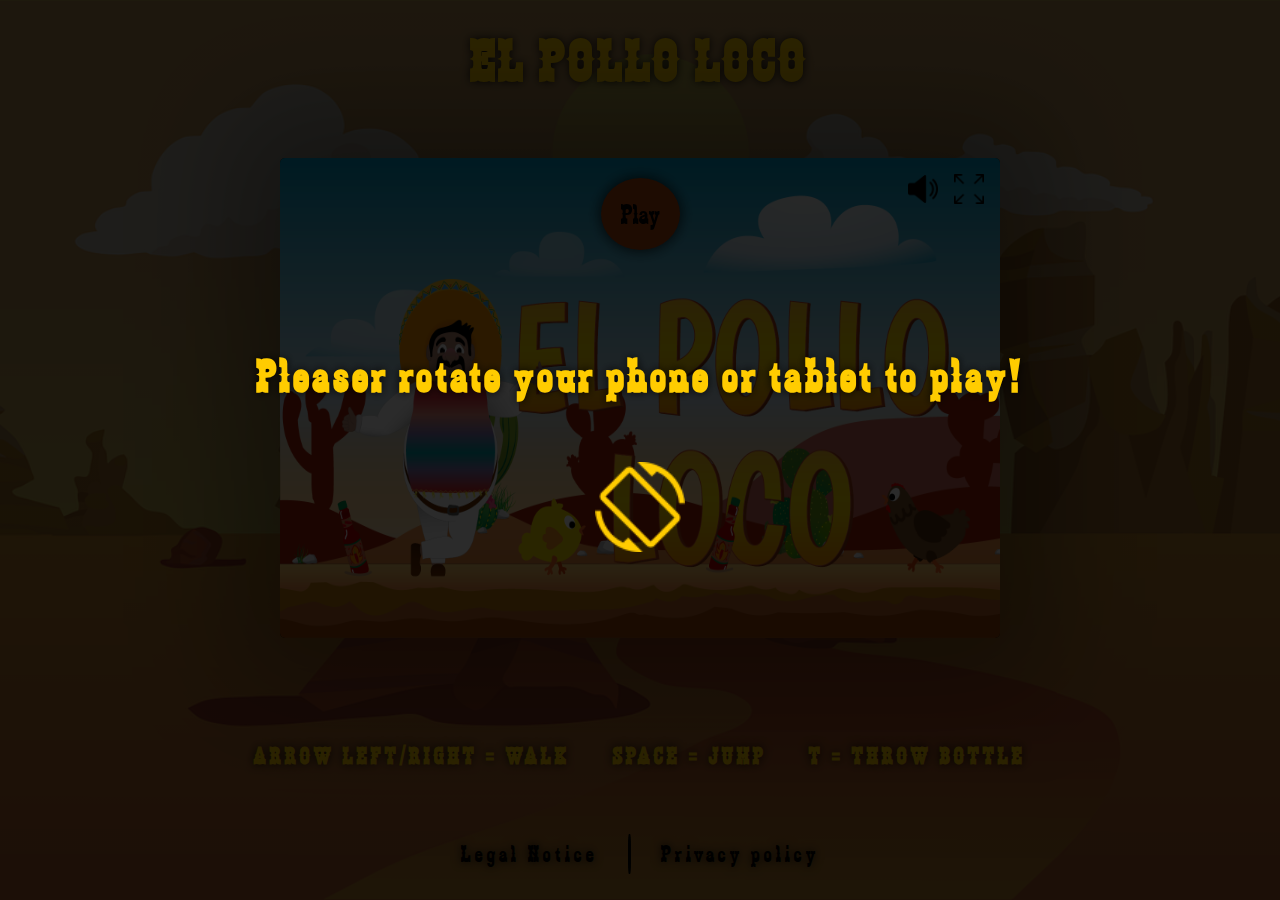
<file: index.html>
<!DOCTYPE html>
<html lang="en" translate="no">

<head>
    <meta charset="UTF-8">
    <meta name="viewport" content="width=device-width, initial-scale=1.0">
    <title>El Pollo Loco</title>
    <link rel="icon" type="image/x-icon" href="img/6_salsa_bottle/bottle_rotation/1_bottle_rotation.png">
    <link rel="stylesheet" href="css/style.css">
    <link rel="stylesheet" href="css/fonts-zabras.css">
    <script src="javaScript/classes/world.class.js"></script>
    <script src="javaScript/classes/drawableObjects.class.js"></script>
    <script src="javaScript/classes/startScreen.class.js"></script>
    <script src="javaScript/classes/endScreen.class.js"></script>
    <script src="javaScript/classes/movableObjects.class.js"></script>
    <script src="javaScript/classes/backgroundObjects.class.js"></script>
    <script src="javaScript/classes/keyboard.class.js"></script>
    <script src="javaScript/classes/clouds.class.js"></script>
    <script src="javaScript/classes/character.class.js"></script>
    <script src="javaScript/classes/chicken.class.js"></script>
    <script src="javaScript/classes/smallChicken.class.js"></script>
    <script src="javaScript/classes/bottlebar.class.js"></script>
    <script src="javaScript/classes/healthBar.class.js"></script>
    <script src="javaScript/classes/coinBar.class.js"></script>
    <script src="javaScript/classes/level.class.js"></script>
    <script src="javaScript/classes/endboss.class.js"></script>
    <script src="javaScript/classes/coins.class.js"></script>
    <script src="javaScript/classes/bottle.class.js"></script>
    <script src="javaScript/classes/throwAbleObjects.class.js"></script>
    <script src="javaScript/classes/bossHealthBar.class.js"></script>

    <script src="javaScript/levels/level1.js"></script>
    <script src="javaScript/game.js"></script>
</head>

<body onload="init()">

    <header>
        <h1>EL POLLO LOCO</h1>
    </header>

    <section class="section-canvas">
        <div class="container" id="fullscreen">
            <canvas width="720" height="480" id="canvas">
            </canvas>
            <menu class="controls_top" id="menu-top">
                <button class="play-button" onclick="startTheGame()" id="play-button">Play</button>
                <div class="mute-fullscreen-div">
                    <button onmousedown="changeImgSrc('volume')"><img src="icons/volume.png" alt="Volume"
                            id="volume-img"></button>
                    <button onmousedown="changeImgSrc('screen')" class="screen-button"><img src="icons/fullscreen.png" alt="Fullscreen"
                            id="fullscreen-img"></button>
                </div>
            </menu>
            <div class="game-over-buttons" id="game-over-buttons">
                <button onclick="playAgain()">PLay again</button>
                <button onclick="reloadWebsite()">Go to menu</button>
            </div>
            <menu class="controls_bottom" id="menu-bottom">
                <div class="control_panel_left">
                    <button id="btn-left-mobile"><img src="icons/arrow-left.png" alt="Arrow left"></button>
                    <button id="btn-right-mobile"><img src="icons/arrow-right.png" alt="Arrow rigth"></button>
                </div>
                <div class="control_panel_right">
                    <button id="btn-jump-mobile"><img src="icons/up-arrow.png" alt="Arrow up"></button>
                    <button id="btn-throw-mobile"><img src="icons/curve-arrow.png" alt="Arrow curve"></button>
                </div>
            </menu>
        </div>
    </section>

    <section>
        <div class="description">
            <h2>ARROW LEFT/RIGHT = WALK</h2>
            <h2>SPACE = JUMP</h2>
            <h2>T = THROW BOTTLE</h2>
        </div>
    </section>

    <footer>
        <a href="legal-notice.html">Legal Notice</a>
        <div class="placeholder"></div>
        <a href="privacy-policy.html">Privacy policy</a>
    </footer>

    <div class="phone-message">
        <h3>Pleaser rotate your phone or tablet to play!</h3>
        <img src="icons/phone-rotate.png" alt="">
    </div>
</body>

</html>
</file>
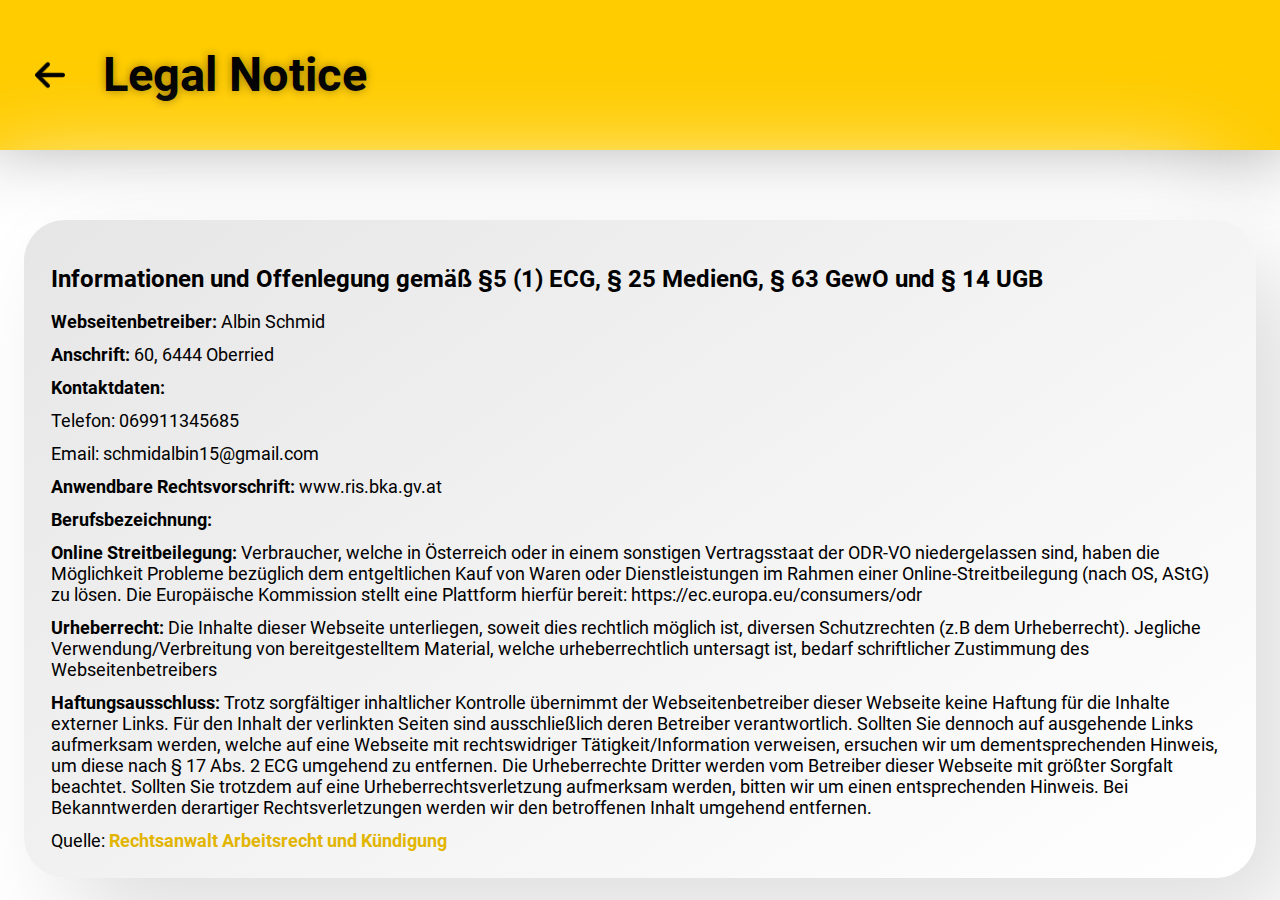
<file: legal-notice.html>
<!DOCTYPE html>
<html lang="en">

<head>
    <meta charset="UTF-8">
    <meta name="viewport" content="width=device-width, initial-scale=1.0">
    <title>El Pollo Loco | Legal Notice</title>
    <link rel="icon" type="image/x-icon" href="img/6_salsa_bottle/bottle_rotation/1_bottle_rotation.png">
    <link rel="stylesheet" href="css/fonts-roboto.css">
    <link rel="stylesheet" href="css/legal-notice-privacy-police.css">
    <script src="javaScript/legal-notive-privacy-police.js"></script>
</head>

<body>
    <header>
        <button onclick="goToLastPage()"><img src="icons/arrow-back.png" alt=""></button>
        <h1>Legal Notice</h1>
    </header>
    <section class="content">
        <h2>Informationen und Offenlegung gemäß §5 (1) ECG, § 25 MedienG, § 63 GewO und § 14 UGB</h2>

        <p><b>Webseitenbetreiber:</b> Albin Schmid</p>

        <p><b>Anschrift:</b> 60, 6444 Oberried</p>

        <div>
            <p><b>Kontaktdaten:</b></p>
            <p>Telefon: 069911345685</p>
            <p>Email: schmidalbin15@gmail.com</p>
        </div>

        <p><b>Anwendbare Rechtsvorschrift:</b> www.ris.bka.gv.at</p>

        <p><b>Berufsbezeichnung:</b></p>


        <p><b>Online Streitbeilegung:</b> Verbraucher, welche in Österreich oder in einem sonstigen Vertragsstaat der
            ODR-VO niedergelassen sind, haben die Möglichkeit Probleme bezüglich dem entgeltlichen Kauf von Waren oder
            Dienstleistungen im Rahmen einer Online-Streitbeilegung (nach OS, AStG) zu lösen. Die Europäische
            Kommission stellt eine Plattform hierfür bereit: https://ec.europa.eu/consumers/odr
        </p>

        <p><b>Urheberrecht:</b> Die Inhalte dieser Webseite unterliegen, soweit dies rechtlich möglich ist, diversen
            Schutzrechten (z.B dem Urheberrecht). Jegliche Verwendung/Verbreitung von bereitgestelltem Material, welche
            urheberrechtlich untersagt ist, bedarf schriftlicher Zustimmung des Webseitenbetreibers
        </p>

        <p><b>Haftungsausschluss:</b> Trotz sorgfältiger inhaltlicher Kontrolle übernimmt der Webseitenbetreiber dieser
            Webseite keine Haftung für die Inhalte externer Links. Für den Inhalt der verlinkten Seiten sind
            ausschließlich deren Betreiber verantwortlich. Sollten Sie dennoch auf ausgehende Links aufmerksam werden,
            welche auf eine Webseite mit rechtswidriger Tätigkeit/Information verweisen, ersuchen wir um
            dementsprechenden Hinweis, um diese nach § 17 Abs. 2 ECG umgehend zu entfernen.
            Die Urheberrechte Dritter werden vom Betreiber dieser Webseite mit größter Sorgfalt beachtet. Sollten Sie
            trotzdem auf eine Urheberrechtsverletzung aufmerksam werden, bitten wir um einen entsprechenden Hinweis. Bei
            Bekanntwerden derartiger Rechtsverletzungen werden wir den betroffenen Inhalt umgehend entfernen.
        </p>

        <p class="source-p">Quelle: <a href="https://www.ortner-rechtsanwalt.at/rechtsanwalt-fuer-arbeitsrecht/">
                Rechtsanwalt Arbeitsrecht und Kündigung</a>
        </p>
    </section>
</body>
</html>
</file>
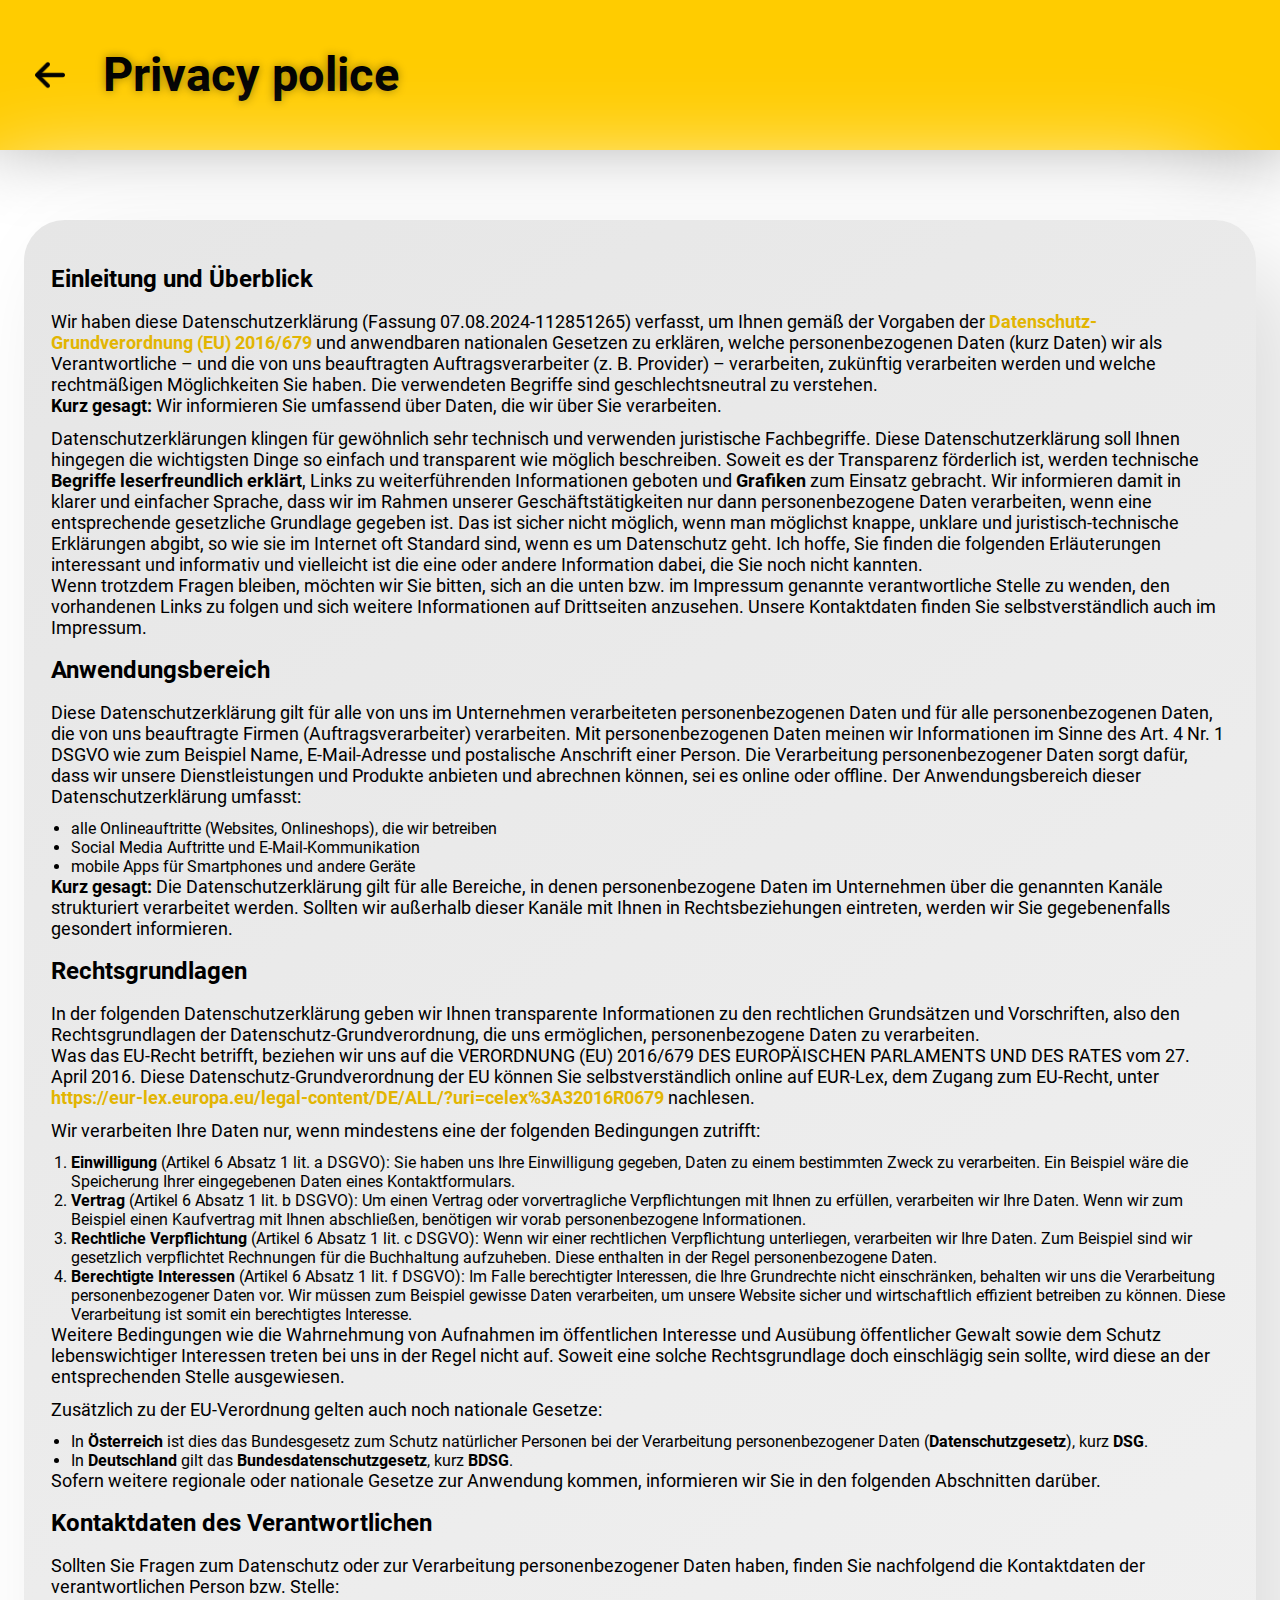
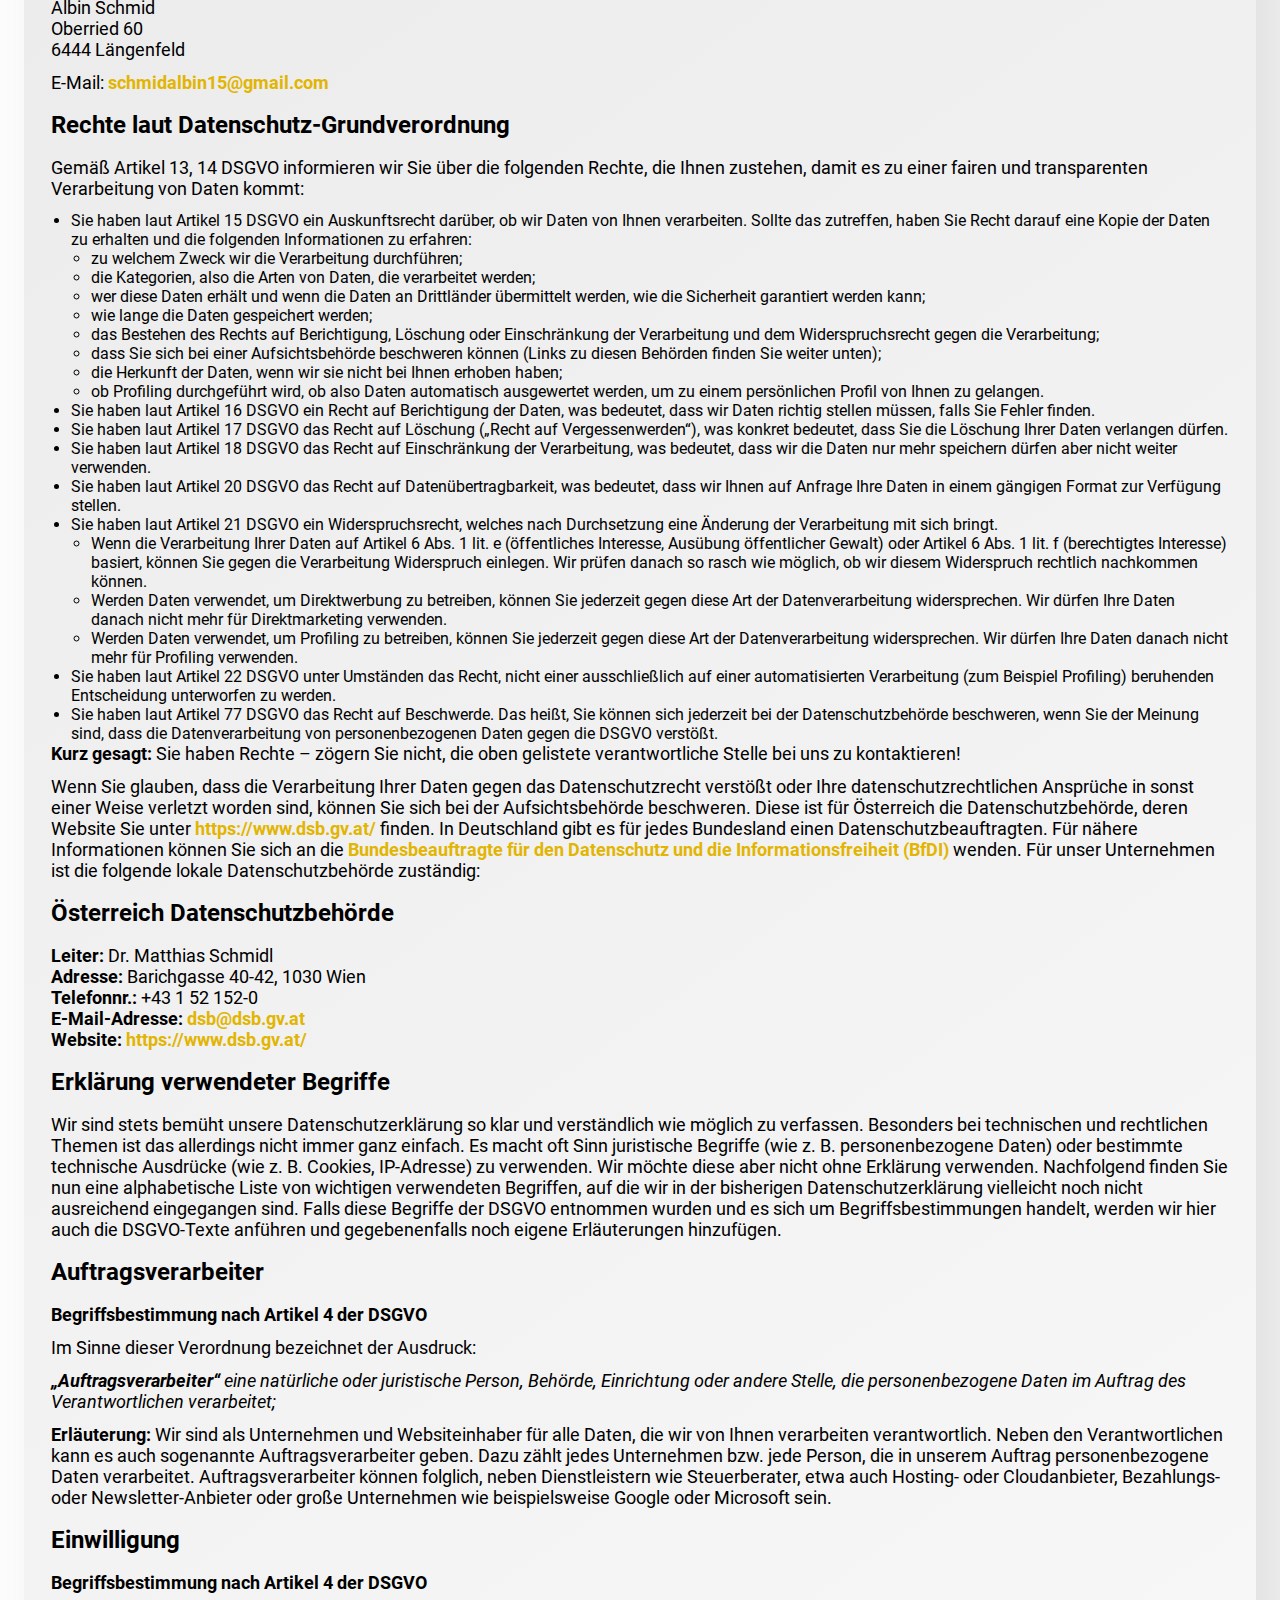
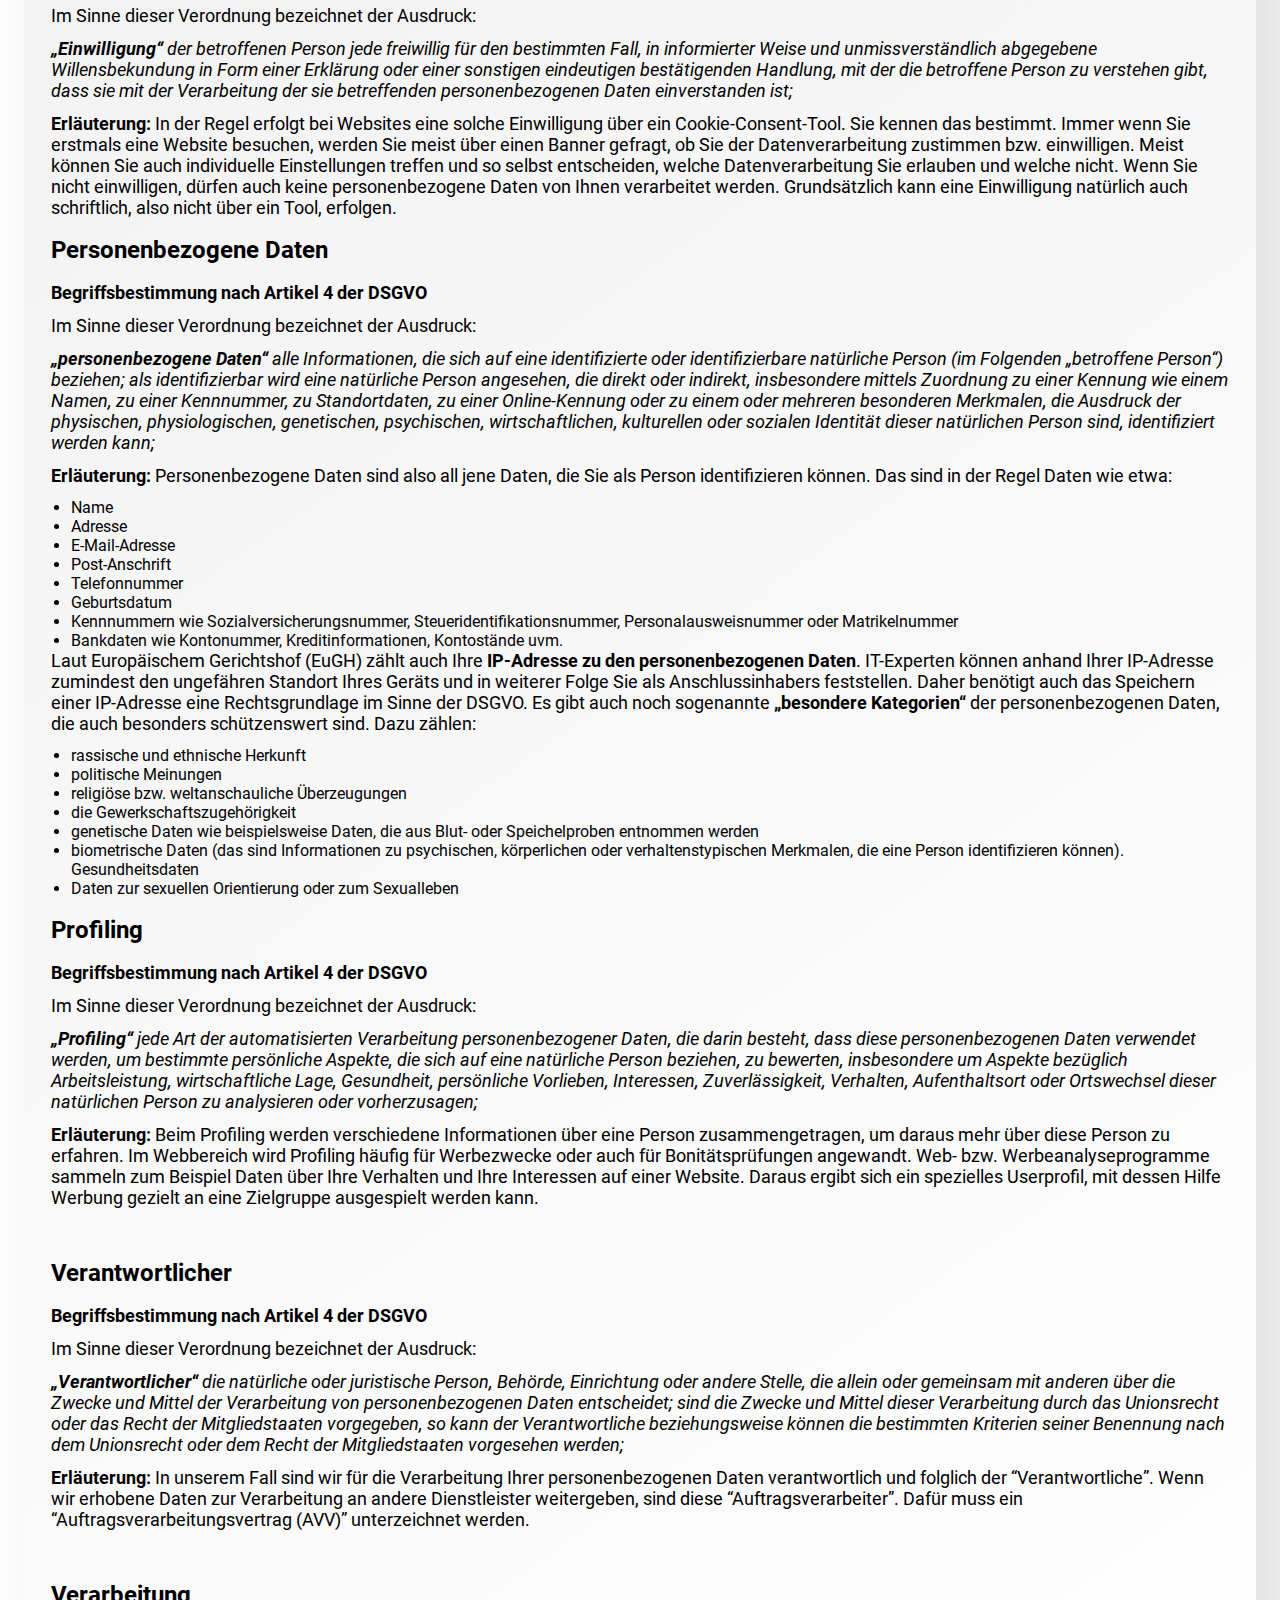
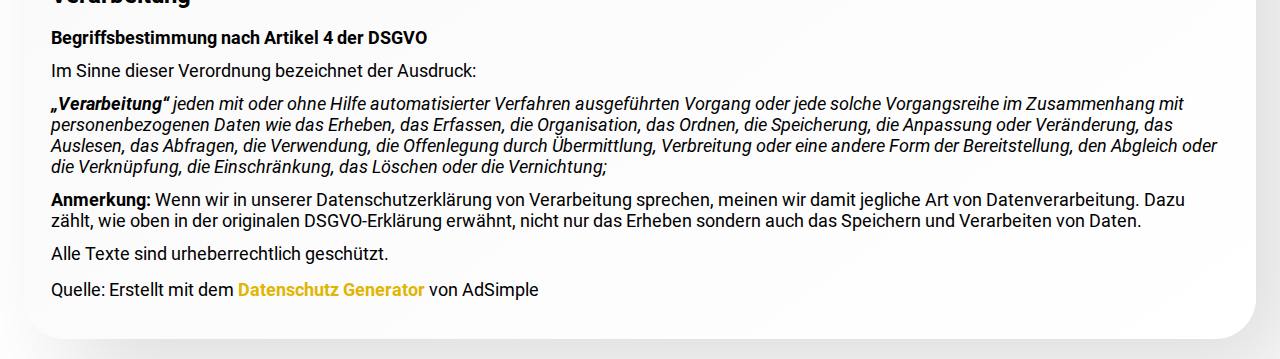
<file: privacy-policy.html>
<!DOCTYPE html>
<html lang="en">

<head>
    <meta charset="UTF-8">
    <meta name="viewport" content="width=device-width, initial-scale=1.0">
    <title>El Pollo Loco | Privacy policy</title>
    <link rel="icon" type="image/x-icon" href="img/6_salsa_bottle/bottle_rotation/1_bottle_rotation.png">
    <link rel="stylesheet" href="css/fonts-roboto.css">
    <link rel="stylesheet" href="css/legal-notice-privacy-police.css">
    <script src="javaScript/legal-notive-privacy-police.js"></script>
</head>

<body>
    <header>
        <button onclick="goToLastPage()"><img src="icons/arrow-back.png" alt=""></button>
        <h1>Privacy police</h1>
    </header>
    <section class="content">
        <h2 id="einleitung-ueberblick" class="adsimple-112851265">Einleitung und Überblick</h2>
        <p>Wir haben diese Datenschutzerklärung (Fassung 07.08.2024-112851265) verfasst, um Ihnen gemäß der Vorgaben der
            <a class="adsimple-112851265"
                href="https://eur-lex.europa.eu/legal-content/DE/TXT/HTML/?uri=CELEX:32016R0679&amp;from=DE&amp;tid=112851265#d1e2269-1-1"
                target="_blank" rel="noopener">Datenschutz-Grundverordnung (EU) 2016/679</a> und anwendbaren nationalen
            Gesetzen zu erklären, welche personenbezogenen Daten (kurz Daten) wir als Verantwortliche &#8211; und die
            von uns beauftragten Auftragsverarbeiter (z. B. Provider) &#8211; verarbeiten, zukünftig verarbeiten werden
            und welche rechtmäßigen Möglichkeiten Sie haben. Die verwendeten Begriffe sind geschlechtsneutral zu
            verstehen.<br />
            <strong class="adsimple-112851265">Kurz gesagt:</strong> Wir informieren Sie umfassend über Daten, die wir
            über Sie verarbeiten.
        </p>
        <p>Datenschutzerklärungen klingen für gewöhnlich sehr technisch und verwenden juristische Fachbegriffe. Diese
            Datenschutzerklärung soll Ihnen hingegen die wichtigsten Dinge so einfach und transparent wie möglich
            beschreiben. Soweit es der Transparenz förderlich ist, werden technische <strong
                class="adsimple-112851265">Begriffe leserfreundlich erklärt</strong>, Links zu weiterführenden
            Informationen geboten und <strong class="adsimple-112851265">Grafiken</strong> zum Einsatz gebracht. Wir
            informieren damit in klarer und einfacher Sprache, dass wir im Rahmen unserer Geschäftstätigkeiten nur dann
            personenbezogene Daten verarbeiten, wenn eine entsprechende gesetzliche Grundlage gegeben ist. Das ist
            sicher nicht möglich, wenn man möglichst knappe, unklare und juristisch-technische Erklärungen abgibt, so
            wie sie im Internet oft Standard sind, wenn es um Datenschutz geht. Ich hoffe, Sie finden die folgenden
            Erläuterungen interessant und informativ und vielleicht ist die eine oder andere Information dabei, die Sie
            noch nicht kannten.<br />
            Wenn trotzdem Fragen bleiben, möchten wir Sie bitten, sich an die unten bzw. im Impressum genannte
            verantwortliche Stelle zu wenden, den vorhandenen Links zu folgen und sich weitere Informationen auf
            Drittseiten anzusehen. Unsere Kontaktdaten finden Sie selbstverständlich auch im Impressum.</p>
        <h2 id="anwendungsbereich" class="adsimple-112851265">Anwendungsbereich</h2>
        <p>Diese Datenschutzerklärung gilt für alle von uns im Unternehmen verarbeiteten personenbezogenen Daten und für
            alle personenbezogenen Daten, die von uns beauftragte Firmen (Auftragsverarbeiter) verarbeiten. Mit
            personenbezogenen Daten meinen wir Informationen im Sinne des Art. 4 Nr. 1 DSGVO wie zum Beispiel Name,
            E-Mail-Adresse und postalische Anschrift einer Person. Die Verarbeitung personenbezogener Daten sorgt dafür,
            dass wir unsere Dienstleistungen und Produkte anbieten und abrechnen können, sei es online oder offline. Der
            Anwendungsbereich dieser Datenschutzerklärung umfasst:</p>
        <ul class="adsimple-112851265">
            <li class="adsimple-112851265">alle Onlineauftritte (Websites, Onlineshops), die wir betreiben</li>
            <li class="adsimple-112851265">Social Media Auftritte und E-Mail-Kommunikation</li>
            <li class="adsimple-112851265">mobile Apps für Smartphones und andere Geräte</li>
        </ul>
        <p>
            <strong class="adsimple-112851265">Kurz gesagt:</strong> Die Datenschutzerklärung gilt für alle Bereiche, in
            denen personenbezogene Daten im Unternehmen über die genannten Kanäle strukturiert verarbeitet werden.
            Sollten wir außerhalb dieser Kanäle mit Ihnen in Rechtsbeziehungen eintreten, werden wir Sie gegebenenfalls
            gesondert informieren.
        </p>
        <h2 id="rechtsgrundlagen" class="adsimple-112851265">Rechtsgrundlagen</h2>
        <p>In der folgenden Datenschutzerklärung geben wir Ihnen transparente Informationen zu den rechtlichen
            Grundsätzen und Vorschriften, also den Rechtsgrundlagen der Datenschutz-Grundverordnung, die uns
            ermöglichen, personenbezogene Daten zu verarbeiten.<br />
            Was das EU-Recht betrifft, beziehen wir uns auf die VERORDNUNG (EU) 2016/679 DES EUROPÄISCHEN PARLAMENTS UND
            DES RATES vom 27. April 2016. Diese Datenschutz-Grundverordnung der EU können Sie selbstverständlich online
            auf EUR-Lex, dem Zugang zum EU-Recht, unter <a class="adsimple-112851265"
                href="https://eur-lex.europa.eu/legal-content/DE/ALL/?uri=celex%3A32016R0679">https://eur-lex.europa.eu/legal-content/DE/ALL/?uri=celex%3A32016R0679</a>
            nachlesen.</p>
        <p>Wir verarbeiten Ihre Daten nur, wenn mindestens eine der folgenden Bedingungen zutrifft:</p>
        <ol>
            <li class="adsimple-112851265">
                <strong class="adsimple-112851265">Einwilligung</strong> (Artikel 6 Absatz 1 lit. a DSGVO): Sie haben
                uns Ihre Einwilligung gegeben, Daten zu einem bestimmten Zweck zu verarbeiten. Ein Beispiel wäre die
                Speicherung Ihrer eingegebenen Daten eines Kontaktformulars.
            </li>
            <li class="adsimple-112851265">
                <strong class="adsimple-112851265">Vertrag</strong> (Artikel 6 Absatz 1 lit. b DSGVO): Um einen Vertrag
                oder vorvertragliche Verpflichtungen mit Ihnen zu erfüllen, verarbeiten wir Ihre Daten. Wenn wir zum
                Beispiel einen Kaufvertrag mit Ihnen abschließen, benötigen wir vorab personenbezogene Informationen.
            </li>
            <li class="adsimple-112851265">
                <strong class="adsimple-112851265">Rechtliche Verpflichtung</strong> (Artikel 6 Absatz 1 lit. c DSGVO):
                Wenn wir einer rechtlichen Verpflichtung unterliegen, verarbeiten wir Ihre Daten. Zum Beispiel sind wir
                gesetzlich verpflichtet Rechnungen für die Buchhaltung aufzuheben. Diese enthalten in der Regel
                personenbezogene Daten.
            </li>
            <li class="adsimple-112851265">
                <strong class="adsimple-112851265">Berechtigte Interessen</strong> (Artikel 6 Absatz 1 lit. f DSGVO): Im
                Falle berechtigter Interessen, die Ihre Grundrechte nicht einschränken, behalten wir uns die
                Verarbeitung personenbezogener Daten vor. Wir müssen zum Beispiel gewisse Daten verarbeiten, um unsere
                Website sicher und wirtschaftlich effizient betreiben zu können. Diese Verarbeitung ist somit ein
                berechtigtes Interesse.
            </li>
        </ol>
        <p>Weitere Bedingungen wie die Wahrnehmung von Aufnahmen im öffentlichen Interesse und Ausübung öffentlicher
            Gewalt sowie dem Schutz lebenswichtiger Interessen treten bei uns in der Regel nicht auf. Soweit eine solche
            Rechtsgrundlage doch einschlägig sein sollte, wird diese an der entsprechenden Stelle ausgewiesen.</p>
        <p>Zusätzlich zu der EU-Verordnung gelten auch noch nationale Gesetze:</p>
        <ul class="adsimple-112851265">
            <li class="adsimple-112851265">In <strong class="adsimple-112851265">Österreich</strong> ist dies das
                Bundesgesetz zum Schutz natürlicher Personen bei der Verarbeitung personenbezogener Daten (<strong
                    class="adsimple-112851265">Datenschutzgesetz</strong>), kurz <strong
                    class="adsimple-112851265">DSG</strong>.</li>
            <li class="adsimple-112851265">In <strong class="adsimple-112851265">Deutschland</strong> gilt das <strong
                    class="adsimple-112851265">Bundesdatenschutzgesetz</strong>, kurz<strong class="adsimple-112851265">
                    BDSG</strong>.</li>
        </ul>
        <p>Sofern weitere regionale oder nationale Gesetze zur Anwendung kommen, informieren wir Sie in den folgenden
            Abschnitten darüber.</p>
        <h2 id="kontaktdaten-verantwortliche" class="adsimple-112851265">Kontaktdaten des Verantwortlichen</h2>
        <p>Sollten Sie Fragen zum Datenschutz oder zur Verarbeitung personenbezogener Daten haben, finden Sie
            nachfolgend die Kontaktdaten der verantwortlichen Person bzw. Stelle:<br />
            <span class="adsimple-112851265" style="font-weight: 400">Albin Schmid<br />
                Oberried 60<br />
                6444 Längenfeld</span>
        </p>
        <p>E-Mail: <a href="mailto:schmidalbin15@gmail.com">schmidalbin15@gmail.com</a>
        </p>
        <h2 id="rechte-dsgvo" class="adsimple-112851265">Rechte laut Datenschutz-Grundverordnung</h2>
        <p>Gemäß Artikel 13, 14 DSGVO informieren wir Sie über die folgenden Rechte, die Ihnen zustehen, damit es zu
            einer fairen und transparenten Verarbeitung von Daten kommt:</p>
        <ul class="adsimple-112851265">
            <li class="adsimple-112851265">Sie haben laut Artikel 15 DSGVO ein Auskunftsrecht darüber, ob wir Daten von
                Ihnen verarbeiten. Sollte das zutreffen, haben Sie Recht darauf eine Kopie der Daten zu erhalten und die
                folgenden Informationen zu erfahren:
                <ul class="adsimple-112851265">
                    <li class="adsimple-112851265">zu welchem Zweck wir die Verarbeitung durchführen;</li>
                    <li class="adsimple-112851265">die Kategorien, also die Arten von Daten, die verarbeitet werden;
                    </li>
                    <li class="adsimple-112851265">wer diese Daten erhält und wenn die Daten an Drittländer übermittelt
                        werden, wie die Sicherheit garantiert werden kann;</li>
                    <li class="adsimple-112851265">wie lange die Daten gespeichert werden;</li>
                    <li class="adsimple-112851265">das Bestehen des Rechts auf Berichtigung, Löschung oder Einschränkung
                        der Verarbeitung und dem Widerspruchsrecht gegen die Verarbeitung;</li>
                    <li class="adsimple-112851265">dass Sie sich bei einer Aufsichtsbehörde beschweren können (Links zu
                        diesen Behörden finden Sie weiter unten);</li>
                    <li class="adsimple-112851265">die Herkunft der Daten, wenn wir sie nicht bei Ihnen erhoben haben;
                    </li>
                    <li class="adsimple-112851265">ob Profiling durchgeführt wird, ob also Daten automatisch ausgewertet
                        werden, um zu einem persönlichen Profil von Ihnen zu gelangen.</li>
                </ul>
            </li>
            <li class="adsimple-112851265">Sie haben laut Artikel 16 DSGVO ein Recht auf Berichtigung der Daten, was
                bedeutet, dass wir Daten richtig stellen müssen, falls Sie Fehler finden.</li>
            <li class="adsimple-112851265">Sie haben laut Artikel 17 DSGVO das Recht auf Löschung („Recht auf
                Vergessenwerden“), was konkret bedeutet, dass Sie die Löschung Ihrer Daten verlangen dürfen.</li>
            <li class="adsimple-112851265">Sie haben laut Artikel 18 DSGVO das Recht auf Einschränkung der Verarbeitung,
                was bedeutet, dass wir die Daten nur mehr speichern dürfen aber nicht weiter verwenden.</li>
            <li class="adsimple-112851265">Sie haben laut Artikel 20 DSGVO das Recht auf Datenübertragbarkeit, was
                bedeutet, dass wir Ihnen auf Anfrage Ihre Daten in einem gängigen Format zur Verfügung stellen.</li>
            <li class="adsimple-112851265">Sie haben laut Artikel 21 DSGVO ein Widerspruchsrecht, welches nach
                Durchsetzung eine Änderung der Verarbeitung mit sich bringt.
                <ul class="adsimple-112851265">
                    <li class="adsimple-112851265">Wenn die Verarbeitung Ihrer Daten auf Artikel 6 Abs. 1 lit. e
                        (öffentliches Interesse, Ausübung öffentlicher Gewalt) oder Artikel 6 Abs. 1 lit. f
                        (berechtigtes Interesse) basiert, können Sie gegen die Verarbeitung Widerspruch einlegen. Wir
                        prüfen danach so rasch wie möglich, ob wir diesem Widerspruch rechtlich nachkommen können.</li>
                    <li class="adsimple-112851265">Werden Daten verwendet, um Direktwerbung zu betreiben, können Sie
                        jederzeit gegen diese Art der Datenverarbeitung widersprechen. Wir dürfen Ihre Daten danach
                        nicht mehr für Direktmarketing verwenden.</li>
                    <li class="adsimple-112851265">Werden Daten verwendet, um Profiling zu betreiben, können Sie
                        jederzeit gegen diese Art der Datenverarbeitung widersprechen. Wir dürfen Ihre Daten danach
                        nicht mehr für Profiling verwenden.</li>
                </ul>
            </li>
            <li class="adsimple-112851265">Sie haben laut Artikel 22 DSGVO unter Umständen das Recht, nicht einer
                ausschließlich auf einer automatisierten Verarbeitung (zum Beispiel Profiling) beruhenden Entscheidung
                unterworfen zu werden.</li>
            <li class="adsimple-112851265">Sie haben laut Artikel 77 DSGVO das Recht auf Beschwerde. Das heißt, Sie
                können sich jederzeit bei der Datenschutzbehörde beschweren, wenn Sie der Meinung sind, dass die
                Datenverarbeitung von personenbezogenen Daten gegen die DSGVO verstößt.</li>
        </ul>
        <p>
            <strong class="adsimple-112851265">Kurz gesagt:</strong> Sie haben Rechte &#8211; zögern Sie nicht, die oben
            gelistete verantwortliche Stelle bei uns zu kontaktieren!
        </p>
        <p>Wenn Sie glauben, dass die Verarbeitung Ihrer Daten gegen das Datenschutzrecht verstößt oder Ihre
            datenschutzrechtlichen Ansprüche in sonst einer Weise verletzt worden sind, können Sie sich bei der
            Aufsichtsbehörde beschweren. Diese ist für Österreich die Datenschutzbehörde, deren Website Sie unter <a
                class="adsimple-112851265" href="https://www.dsb.gv.at/?tid=112851265" target="_blank"
                rel="noopener">https://www.dsb.gv.at/</a> finden. In Deutschland gibt es für jedes Bundesland einen
            Datenschutzbeauftragten. Für nähere Informationen können Sie sich an die <a class="adsimple-112851265"
                href="https://www.bfdi.bund.de/DE/Home/home_node.html" target="_blank" rel="noopener">Bundesbeauftragte
                für den Datenschutz und die Informationsfreiheit (BfDI)</a> wenden. Für unser Unternehmen ist die
            folgende lokale Datenschutzbehörde zuständig:</p>
        <h2 id="oesterreich-datenschutzbehoerde" class="adsimple-112851265">Österreich Datenschutzbehörde</h2>
        <p>
            <strong class="adsimple-112851265">Leiter: </strong>Dr. Matthias Schmidl<strong class="adsimple-112851265">
                <br />
                Adresse: </strong>Barichgasse 40-42, 1030 Wien<strong class="adsimple-112851265">
                <br />
                Telefonnr.: </strong>+43 1 52 152-0<strong class="adsimple-112851265">
                <br />
                E-Mail-Adresse: </strong>
            <a class="adsimple-112851265" href="mailto:dsb@dsb.gv.at" target="_blank" rel="noopener">dsb@dsb.gv.at</a>
            <strong class="adsimple-112851265">
                <br />
                Website: </strong>
            <a class="adsimple-112851265" href="https://www.dsb.gv.at/" target="_blank"
                rel="noopener">https://www.dsb.gv.at/</a>
        </p>
        <h2 id="erklaerung-verwendeter-begriffe" class="adsimple-112851265">Erklärung verwendeter Begriffe</h2>
        <p>Wir sind stets bemüht unsere Datenschutzerklärung so klar und verständlich wie möglich zu verfassen.
            Besonders bei technischen und rechtlichen Themen ist das allerdings nicht immer ganz einfach. Es macht oft
            Sinn juristische Begriffe (wie z. B. personenbezogene Daten) oder bestimmte technische Ausdrücke (wie z. B.
            Cookies, IP-Adresse) zu verwenden. Wir möchte diese aber nicht ohne Erklärung verwenden. Nachfolgend finden
            Sie nun eine alphabetische Liste von wichtigen verwendeten Begriffen, auf die wir in der bisherigen
            Datenschutzerklärung vielleicht noch nicht ausreichend eingegangen sind. Falls diese Begriffe der DSGVO
            entnommen wurden und es sich um Begriffsbestimmungen handelt, werden wir hier auch die DSGVO-Texte anführen
            und gegebenenfalls noch eigene Erläuterungen hinzufügen.</p>
        <h2 id="auftragsverarbeiter" class="adsimple-112851265">Auftragsverarbeiter</h2>
        <p>
            <strong class="adsimple-112851265">Begriffsbestimmung nach Artikel 4 der DSGVO</strong>
        </p>
        <p>Im Sinne dieser Verordnung bezeichnet der Ausdruck:</p>
        <blockquote>
            <p>
                <em>
                    <strong class="adsimple-112851265">„Auftragsverarbeiter“</strong> eine natürliche oder juristische
                    Person, Behörde, Einrichtung oder andere Stelle, die personenbezogene Daten im Auftrag des
                    Verantwortlichen verarbeitet;</em>
            </p>
        </blockquote>
        <p>
            <strong class="adsimple-112851265">Erläuterung:</strong> Wir sind als Unternehmen und Websiteinhaber für
            alle Daten, die wir von Ihnen verarbeiten verantwortlich. Neben den Verantwortlichen kann es auch sogenannte
            Auftragsverarbeiter geben. Dazu zählt jedes Unternehmen bzw. jede Person, die in unserem Auftrag
            personenbezogene Daten verarbeitet. Auftragsverarbeiter können folglich, neben Dienstleistern wie
            Steuerberater, etwa auch Hosting- oder Cloudanbieter, Bezahlungs- oder Newsletter-Anbieter oder große
            Unternehmen wie beispielsweise Google oder Microsoft sein.
        </p>
        <h2 id="einwilligung" class="adsimple-112851265">Einwilligung</h2>
        <p>
            <strong class="adsimple-112851265">Begriffsbestimmung nach Artikel 4 der DSGVO</strong>
        </p>
        <p>Im Sinne dieser Verordnung bezeichnet der Ausdruck:</p>
        <blockquote>
            <p>
                <em>
                    <strong class="adsimple-112851265">„Einwilligung“</strong> der betroffenen Person jede freiwillig
                    für den bestimmten Fall, in informierter Weise und unmissverständlich abgegebene Willensbekundung in
                    Form einer Erklärung oder einer sonstigen eindeutigen bestätigenden Handlung, mit der die betroffene
                    Person zu verstehen gibt, dass sie mit der Verarbeitung der sie betreffenden personenbezogenen Daten
                    einverstanden ist;</em>
            </p>
        </blockquote>
        <p>
            <strong class="adsimple-112851265">Erläuterung: </strong>In der Regel erfolgt bei Websites eine solche
            Einwilligung über ein Cookie-Consent-Tool. Sie kennen das bestimmt. Immer wenn Sie erstmals eine Website
            besuchen, werden Sie meist über einen Banner gefragt, ob Sie der Datenverarbeitung zustimmen bzw.
            einwilligen. Meist können Sie auch individuelle Einstellungen treffen und so selbst entscheiden, welche
            Datenverarbeitung Sie erlauben und welche nicht. Wenn Sie nicht einwilligen, dürfen auch keine
            personenbezogene Daten von Ihnen verarbeitet werden. Grundsätzlich kann eine Einwilligung natürlich auch
            schriftlich, also nicht über ein Tool, erfolgen.
        </p>
        <h2 id="personenbezogene-daten" class="adsimple-112851265">Personenbezogene Daten</h2>
        <p>
            <strong class="adsimple-112851265">Begriffsbestimmung nach Artikel 4 der DSGVO</strong>
        </p>
        <p>Im Sinne dieser Verordnung bezeichnet der Ausdruck:</p>
        <blockquote>
            <p>
                <strong class="adsimple-112851265">
                    <em>„personenbezogene Daten“</em>
                </strong>
                <em> alle Informationen, die sich auf eine identifizierte oder identifizierbare natürliche Person (im
                    Folgenden „betroffene Person“) beziehen; als identifizierbar wird eine natürliche Person angesehen,
                    die direkt oder indirekt, insbesondere mittels Zuordnung zu einer Kennung wie einem Namen, zu einer
                    Kennnummer, zu Standortdaten, zu einer Online-Kennung oder zu einem oder mehreren besonderen
                    Merkmalen, die Ausdruck der physischen, physiologischen, genetischen, psychischen, wirtschaftlichen,
                    kulturellen oder sozialen Identität dieser natürlichen Person sind, identifiziert werden kann;</em>
            </p>
        </blockquote>
        <p>
            <strong class="adsimple-112851265">Erläuterung:</strong> Personenbezogene Daten sind also all jene Daten,
            die Sie als Person identifizieren können. Das sind in der Regel Daten wie etwa:
        </p>
        <ul class="adsimple-112851265">
            <li class="adsimple-112851265">Name</li>
            <li class="adsimple-112851265">Adresse</li>
            <li class="adsimple-112851265">E-Mail-Adresse</li>
            <li class="adsimple-112851265">Post-Anschrift</li>
            <li class="adsimple-112851265">Telefonnummer</li>
            <li class="adsimple-112851265">Geburtsdatum</li>
            <li class="adsimple-112851265">Kennnummern wie Sozialversicherungsnummer, Steueridentifikationsnummer,
                Personalausweisnummer oder Matrikelnummer</li>
            <li class="adsimple-112851265">Bankdaten wie Kontonummer, Kreditinformationen, Kontostände uvm.</li>
        </ul>
        <p>Laut Europäischem Gerichtshof (EuGH) zählt auch Ihre <strong class="adsimple-112851265">IP-Adresse zu den
                personenbezogenen Daten</strong>. IT-Experten können anhand Ihrer IP-Adresse zumindest den ungefähren
            Standort Ihres Geräts und in weiterer Folge Sie als Anschlussinhabers feststellen. Daher benötigt auch das
            Speichern einer IP-Adresse eine Rechtsgrundlage im Sinne der DSGVO. Es gibt auch noch sogenannte <strong
                class="adsimple-112851265">„besondere Kategorien“</strong> der personenbezogenen Daten, die auch
            besonders schützenswert sind. Dazu zählen:</p>
        <ul class="adsimple-112851265">
            <li class="adsimple-112851265">rassische und ethnische Herkunft</li>
            <li class="adsimple-112851265">politische Meinungen</li>
            <li class="adsimple-112851265">religiöse bzw. weltanschauliche Überzeugungen</li>
            <li class="adsimple-112851265">die Gewerkschaftszugehörigkeit</li>
            <li class="adsimple-112851265">genetische Daten wie beispielsweise Daten, die aus Blut- oder Speichelproben
                entnommen werden</li>
            <li class="adsimple-112851265">biometrische Daten (das sind Informationen zu psychischen, körperlichen oder
                verhaltenstypischen Merkmalen, die eine Person identifizieren können).<br />
                Gesundheitsdaten</li>
            <li class="adsimple-112851265">Daten zur sexuellen Orientierung oder zum Sexualleben</li>
        </ul>
        <h2 id="profiling" class="adsimple-112851265">Profiling</h2>
        <p>
            <strong class="adsimple-112851265">Begriffsbestimmung nach Artikel 4 der DSGVO</strong>
        </p>
        <p>Im Sinne dieser Verordnung bezeichnet der Ausdruck:</p>
        <blockquote>
            <p>
                <em>
                    <strong class="adsimple-112851265">„Profiling“</strong> jede Art der automatisierten Verarbeitung
                    personenbezogener Daten, die darin besteht, dass diese personenbezogenen Daten verwendet werden, um
                    bestimmte persönliche Aspekte, die sich auf eine natürliche Person beziehen, zu bewerten,
                    insbesondere um Aspekte bezüglich Arbeitsleistung, wirtschaftliche Lage, Gesundheit, persönliche
                    Vorlieben, Interessen, Zuverlässigkeit, Verhalten, Aufenthaltsort oder Ortswechsel dieser
                    natürlichen Person zu analysieren oder vorherzusagen;</em>
            </p>
        </blockquote>
        <p>
            <strong class="adsimple-112851265">Erläuterung:</strong> Beim Profiling werden verschiedene Informationen
            über eine Person zusammengetragen, um daraus mehr über diese Person zu erfahren. Im Webbereich wird
            Profiling häufig für Werbezwecke oder auch für Bonitätsprüfungen angewandt. Web- bzw. Werbeanalyseprogramme
            sammeln zum Beispiel Daten über Ihre Verhalten und Ihre Interessen auf einer Website. Daraus ergibt sich ein
            spezielles Userprofil, mit dessen Hilfe Werbung gezielt an eine Zielgruppe ausgespielt werden kann.
        </p>
        <p>&nbsp;</p>
        <h2 id="verantwortlicher" class="adsimple-112851265">Verantwortlicher</h2>
        <p>
            <strong class="adsimple-112851265">Begriffsbestimmung nach Artikel 4 der DSGVO</strong>
        </p>
        <p>Im Sinne dieser Verordnung bezeichnet der Ausdruck:</p>
        <blockquote>
            <p>
                <em>
                    <strong class="adsimple-112851265">„Verantwortlicher“</strong> die natürliche oder juristische
                    Person, Behörde, Einrichtung oder andere Stelle, die allein oder gemeinsam mit anderen über die
                    Zwecke und Mittel der Verarbeitung von personenbezogenen Daten entscheidet; sind die Zwecke und
                    Mittel dieser Verarbeitung durch das Unionsrecht oder das Recht der Mitgliedstaaten vorgegeben, so
                    kann der Verantwortliche beziehungsweise können die bestimmten Kriterien seiner Benennung nach dem
                    Unionsrecht oder dem Recht der Mitgliedstaaten vorgesehen werden;</em>
            </p>
        </blockquote>
        <p>
            <strong class="adsimple-112851265">Erläuterung:</strong> In unserem Fall sind wir für die Verarbeitung Ihrer
            personenbezogenen Daten verantwortlich und folglich der &#8220;Verantwortliche&#8221;. Wenn wir erhobene
            Daten zur Verarbeitung an andere Dienstleister weitergeben, sind diese &#8220;Auftragsverarbeiter&#8221;.
            Dafür muss ein &#8220;Auftragsverarbeitungsvertrag (AVV)&#8221; unterzeichnet werden.
        </p>
        <p>&nbsp;</p>
        <h2 id="verarbeitung" class="adsimple-112851265">Verarbeitung</h2>
        <p>
            <strong class="adsimple-112851265">Begriffsbestimmung nach Artikel 4 der DSGVO</strong>
        </p>
        <p>Im Sinne dieser Verordnung bezeichnet der Ausdruck:</p>
        <blockquote>
            <p>
                <strong class="adsimple-112851265">
                    <em>„Verarbeitung“</em>
                </strong>
                <em> jeden mit oder ohne Hilfe automatisierter Verfahren ausgeführten Vorgang oder jede solche
                    Vorgangsreihe im Zusammenhang mit personenbezogenen Daten wie das Erheben, das Erfassen, die
                    Organisation, das Ordnen, die Speicherung, die Anpassung oder Veränderung, das Auslesen, das
                    Abfragen, die Verwendung, die Offenlegung durch Übermittlung, Verbreitung oder eine andere Form der
                    Bereitstellung, den Abgleich oder die Verknüpfung, die Einschränkung, das Löschen oder die
                    Vernichtung;</em>
            </p>
        </blockquote>
        <p>
            <strong class="adsimple-112851265">Anmerkung: </strong>Wenn wir in unserer Datenschutzerklärung von
            Verarbeitung sprechen, meinen wir damit jegliche Art von Datenverarbeitung. Dazu zählt, wie oben in der
            originalen DSGVO-Erklärung erwähnt, nicht nur das Erheben sondern auch das Speichern und Verarbeiten von
            Daten.
        </p>
        <p>Alle Texte sind urheberrechtlich geschützt.</p>
        <p style="margin-top:15px">Quelle: Erstellt mit dem <a href="https://www.adsimple.at/datenschutz-generator/"
                title="Datenschutz Generator Österreich von AdSimple">Datenschutz Generator</a> von AdSimple</p>
    </section>


</body>

</html>
</file>
<file: css/style.css>
* {
    margin: 0;
    font-family: 'zabras', Arial, Helvetica, sans-serif;
    padding: 0;
    box-sizing: border-box;
}

body {
    display: flex;
    flex-direction: column;
    align-items: center;
    background: linear-gradient(rgba(0, 0, 0, 0.3), rgba(0, 0, 0, 0.3)), url('../img/website_background/background.png') no-repeat;
    background-position: center;
    background-size: cover;
    letter-spacing: 4px;
    text-shadow: 0px 0px 10px rgba(0, 0, 0, 0.83);
    color: #ffcc00;
    height: 100vh;
    padding: clamp(0.3125rem, -0.125rem + 2.1875vw, 2.5rem) clamp(0.25rem, -0.2rem + 2.25vw, 2.5rem) clamp(0.3125rem, -0.125rem + 2.1875vw, 2.5rem) clamp(0.25rem, -0.2rem + 2.25vw, 2.5rem);
    justify-content: space-between;
}

h1 {
    text-align: center;
    font-weight: bold;
    font-size: 60px;
}

canvas {
    display: block;
    background-color: black;
    box-shadow: 0px 0px 109px 43px rgba(0, 0, 0, 0.3);
    border-radius: 5px;
}

.description {
    text-align: center;
    flex-wrap: wrap;
    display: flex;
    justify-content: center;
    gap: clamp(1rem, 0.45rem + 2.75vw, 3.75rem);
    margin-top: 40px;
}

.controls_top {
    display: flex;
    justify-content: center;
    top: 0;
    left: 0;
    position: absolute;
    width: 720px;
}

.game-over-buttons {
    display: none;
    justify-content: center;
    top: 70%;
    position: absolute;
    width: 720px;
    gap: 12px;
}

.game-over-buttons button {
    padding: 8px;
    border-radius: 4px;
    background-color: #b4460f;
    box-shadow: 0px 0px 14px 1px rgba(0,0,0,0.75);
    border: none;
    transition: 0.3s all;
    font-size: 30px;
}

.controls_bottom {
    display: none;
    justify-content: space-between;
    bottom: 0;
    left: 0;
    position: absolute;
    width: 720px;
    padding-bottom: 20px;
    padding: 20px 10px;
}

.controls_bottom button {
    padding: 8px;
    border-radius: 50%;
    background-color: #b4460f;
    box-shadow: 0px 0px 14px 1px rgba(0,0,0,0.75);
    border: none;
}

.controls_bottom button img {
    width: 40px;
}

.control_panel_left, .control_panel_right {
    display: flex;
    gap: 20px;
}

.container {
    position: relative;
    width: 720px;
}

.play-button {
    margin-top: 20px;
    padding: 20px;
    border-radius: 50%;
    font-size: 28px;
    background-color: #b4460f;
    border: none;
    box-shadow: 0px 0px 14px 1px rgba(0,0,0,0.75);
    transition: 0.3s all;
}

.play-button:hover, .game-over-buttons button:hover {
    background-color: #ffcc00;
    cursor: pointer;
}

.mute-fullscreen-div {
    position: absolute;
    right: 16px;
    top: 16px;
    display: flex;
    gap: 16px;
}

.mute-fullscreen-div button {
    background-color: transparent;
    border: none;
    outline: none;
}

.mute-fullscreen-div button img {
    width: 30px;
    height: 30px;
}

.mute-fullscreen-div button:hover {
    cursor: pointer;
    transform: scale(1.1);
}

.phone-message {
    padding: 20px;
    position: absolute;
    text-align: center;
    display: none;
    flex-direction: column;
    justify-content: center;
    align-items: center;
    font-size: 40px;
    top: 0;
    left: 0;
    right: 0;
    bottom: 0;
    gap: 60px;
    background-color: rgba(0, 0, 0, 0.83);
}

.phone-message img {
    width: 90px;
}

footer {
    width: 100%;
    display: flex;
    justify-content: center;
    gap: 30px;
    align-items: center;
    text-align: center;
}

footer a {
    text-decoration: none;
    font-size: 24px;
    color: black;
    transition: all 0.2s;
}

footer a:hover {
    transform: scale(1.1);
}

.placeholder {
    background-color: black;
    width: 3px;
    border-radius: 30%;
    height: 40px; 
}

@media only screen and (max-width: 720px) {
    canvas {
        width: 100vw !important;
        border-radius: 0px;
    }

    .controls_top {
        width: 100vw !important;
    }

    .description {
        display: none;
    }

    .container {
        width: 100vw;
    } 

    .phone-message {
        display: flex;
    }
}

@media only screen and (max-width: 1370px) {
    .phone-message {
        display: flex;
    }
}


@media only screen and (max-height: 480px) {
    canvas {
        height: 100vh !important;
    }

    footer {
        display: none;
    }

    .container {
        height: 100vh;
    }

    h1 {
        display: none;
    }

    h2 {
        display: none;
    }

    body {
        padding: 0;
    }
}

@media screen and (orientation: landscape) and (max-width: 1370px) and (max-height: 870px) {
    .phone-message {
        display: none !important;
    }

    .section-canvas {
        width: 100vw !important;
        height: 100vh;
    }

    canvas {
        width: 100vw !important;
        border-radius: 0px;
        height: 100vh;
    }

    .controls_top {
        width: 100vw !important;
    }

    .controls_bottom {
        display: flex;
        width: 100vw !important;
    }

    .container {
        width: 100vw;
    } 

    .game-over-buttons {
        width: 100vw !important;
    }

    .phone-message {
        display: flex;
    }

    .screen-button {
        display: none;
    }

    h1 {
        display: none;
    }

    h2 {
        display: none;
    }

    body {
        padding: 0;
    }

    footer {
        display: none;
    }
}

@media screen and (orientation: landscape) and (min-width: 1360px) and (max-width: 1370px) and (min-height: 1023px)and (max-height: 1025px) {
    .phone-message {
        display: none !important;
    }

    .section-canvas {
        width: 100vw !important;
        height: 100vh;
    }

    canvas {
        width: 100vw !important;
        border-radius: 0px;
        height: 100vh;
    }

    .controls_top {
        width: 100vw !important;
    }

    .controls_bottom {
        display: flex;
        width: 100vw !important;
    }

    .container {
        width: 100vw;
    } 

    .game-over-buttons {
        width: 100vw !important;
    }

    .phone-message {
        display: flex;
    }

    .screen-button {
        display: none;
    }

    h1 {
        display: none;
    }

    h2 {
        display: none;
    }

    body {
        padding: 0;
    }

    footer {
        display: none;
    }
}

@media screen and (orientation: landscape) and (min-width: 1360px) and (max-width: 1370px) and (min-height: 912px)and (max-height: 912px) {
    .phone-message {
        display: none !important;
    }

    .section-canvas {
        width: 100vw !important;
        height: 100vh;
    }

    canvas {
        width: 100vw !important;
        border-radius: 0px;
        height: 100vh;
    }

    .controls_top {
        width: 100vw !important;
    }

    .controls_bottom {
        display: flex;
        width: 100vw !important;
    }

    .container {
        width: 100vw;
    } 

    .game-over-buttons {
        width: 100vw !important;
    }

    .phone-message {
        display: flex;
    }

    .screen-button {
        display: none;
    }

    h1 {
        display: none;
    }

    h2 {
        display: none;
    }

    body {
        padding: 0;
    }

    footer {
        display: none;
    }
}
</file>
<file: css/fonts-zabras.css>
@font-face {
    font-family: 'zabras';
    src: url('./fonts/Zabars.ttf') format('truetype');
}
</file>
<file: css/fonts-roboto.css>
@font-face {
    font-display: swap;
    font-family: 'Roboto';
    font-style: normal;
    font-weight: 100;
    src: url('./fonts/roboto-v32-latin-100.woff2') format('woff2');
}

@font-face {
    font-display: swap;
    font-family: 'Roboto';
    font-style: italic;
    font-weight: 100;
    src: url('./fonts/roboto-v32-latin-100italic.woff2') format('woff2');
}

@font-face {
    font-display: swap;
    font-family: 'Roboto';
    font-style: normal;
    font-weight: 300;
    src: url('./fonts/roboto-v32-latin-300.woff2') format('woff2');
}

@font-face {
    font-display: swap;
    font-family: 'Roboto';
    font-style: italic;
    font-weight: 300;
    src: url('./fonts/roboto-v32-latin-300italic.woff2') format('woff2');
}

@font-face {
    font-display: swap;
    font-family: 'Roboto';
    font-style: normal;
    font-weight: 400;
    src: url('./fonts/roboto-v32-latin-regular.woff2') format('woff2');
}

@font-face {
    font-display: swap;
    font-family: 'Roboto';
    font-style: italic;
    font-weight: 400;
    src: url('./fonts/roboto-v32-latin-italic.woff2') format('woff2');
}

@font-face {
    font-display: swap;
    font-family: 'Roboto';
    font-style: normal;
    font-weight: 500;
    src: url('./fonts/roboto-v32-latin-500.woff2') format('woff2');
}

@font-face {
    font-display: swap;
    font-family: 'Roboto';
    font-style: italic;
    font-weight: 500;
    src: url('./fonts/roboto-v32-latin-500italic.woff2') format('woff2');
}

@font-face {
    font-display: swap;
    font-family: 'Roboto';
    font-style: normal;
    font-weight: 700;
    src: url('./fonts/roboto-v32-latin-700.woff2') format('woff2');
}

@font-face {
    font-display: swap;
    font-family: 'Roboto';
    font-style: italic;
    font-weight: 700;
    src: url('./fonts/roboto-v32-latin-700italic.woff2') format('woff2');
}

@font-face {
    font-display: swap;
    font-family: 'Roboto';
    font-style: normal;
    font-weight: 900;
    src: url('./fonts/roboto-v32-latin-900.woff2') format('woff2');
}

@font-face {
    font-display: swap;
    font-family: 'Roboto';
    font-style: italic;
    font-weight: 900;
    src: url('./fonts/roboto-v32-latin-900italic.woff2') format('woff2');
}
</file>
<file: css/legal-notice-privacy-police.css>
* {
    margin: 0;
    padding: 0;
    box-sizing: border-box;
    font-family: 'Roboto';
}

body {
    display: flex;
    flex-direction: column;
    align-items: center;
}

.content {
    margin: 70px clamp(0rem, -0.5rem + 2.5vw, 2.5rem) 20px clamp(0rem, -0.5rem + 2.5vw, 2.5rem);
    padding: clamp(0.5rem, 0.1rem + 2vw, 2.5rem);
    border-radius: clamp(1.6875rem, 1.4rem + 1.4375vw, 3.125rem);
    background: linear-gradient(145deg, #e6e6e6, #ffffff);
    box-shadow: 41px 41px 100px #dedede,
        -41px -41px 100px #ffffff;
    transition: all 0.2s;
    max-width: 1920px;
}

header {
    background-color: #ffcc00;
    padding: clamp(0.5rem, 0.1rem + 2vw, 2.5rem);
    display: flex;
    gap: 30px;
    font-size: 24px;
    height: 150px;
    align-items: center;
    box-shadow: 0px 0px 78px 5px rgba(0,0,0,0.36);
    width: 100%;
}

h1 {
    text-shadow: 0px 0px 10px rgba(0, 0, 0, 0.40);
    font-size: clamp(2.3125rem, 2.1rem + 1.0625vw, 3.375rem);
}

header button {
    border: none;
    border-radius: 50%;
    display: flex;
    justify-content: center;
    align-items: center;
    padding: 8px;
    background-color: transparent;
    transition: 0.2s all;
}

header button:hover {
    transform: scale(1.1);
    cursor: pointer;
}

header button img {
    width: 30px;
    height: 30px;
}

h2 {
    margin-top: 18px;
    margin-bottom: 18px;
}

p {
    font-size: 18px;
    margin-bottom: 12px;
}

.source-p{
    margin: 0 !important;
}

a{
    text-decoration: none;
    color: #e2b502;
    font-weight: 700;
}

a:hover{
    text-decoration: underline;
}

li {
    margin-left: 20px;
}
</file>
